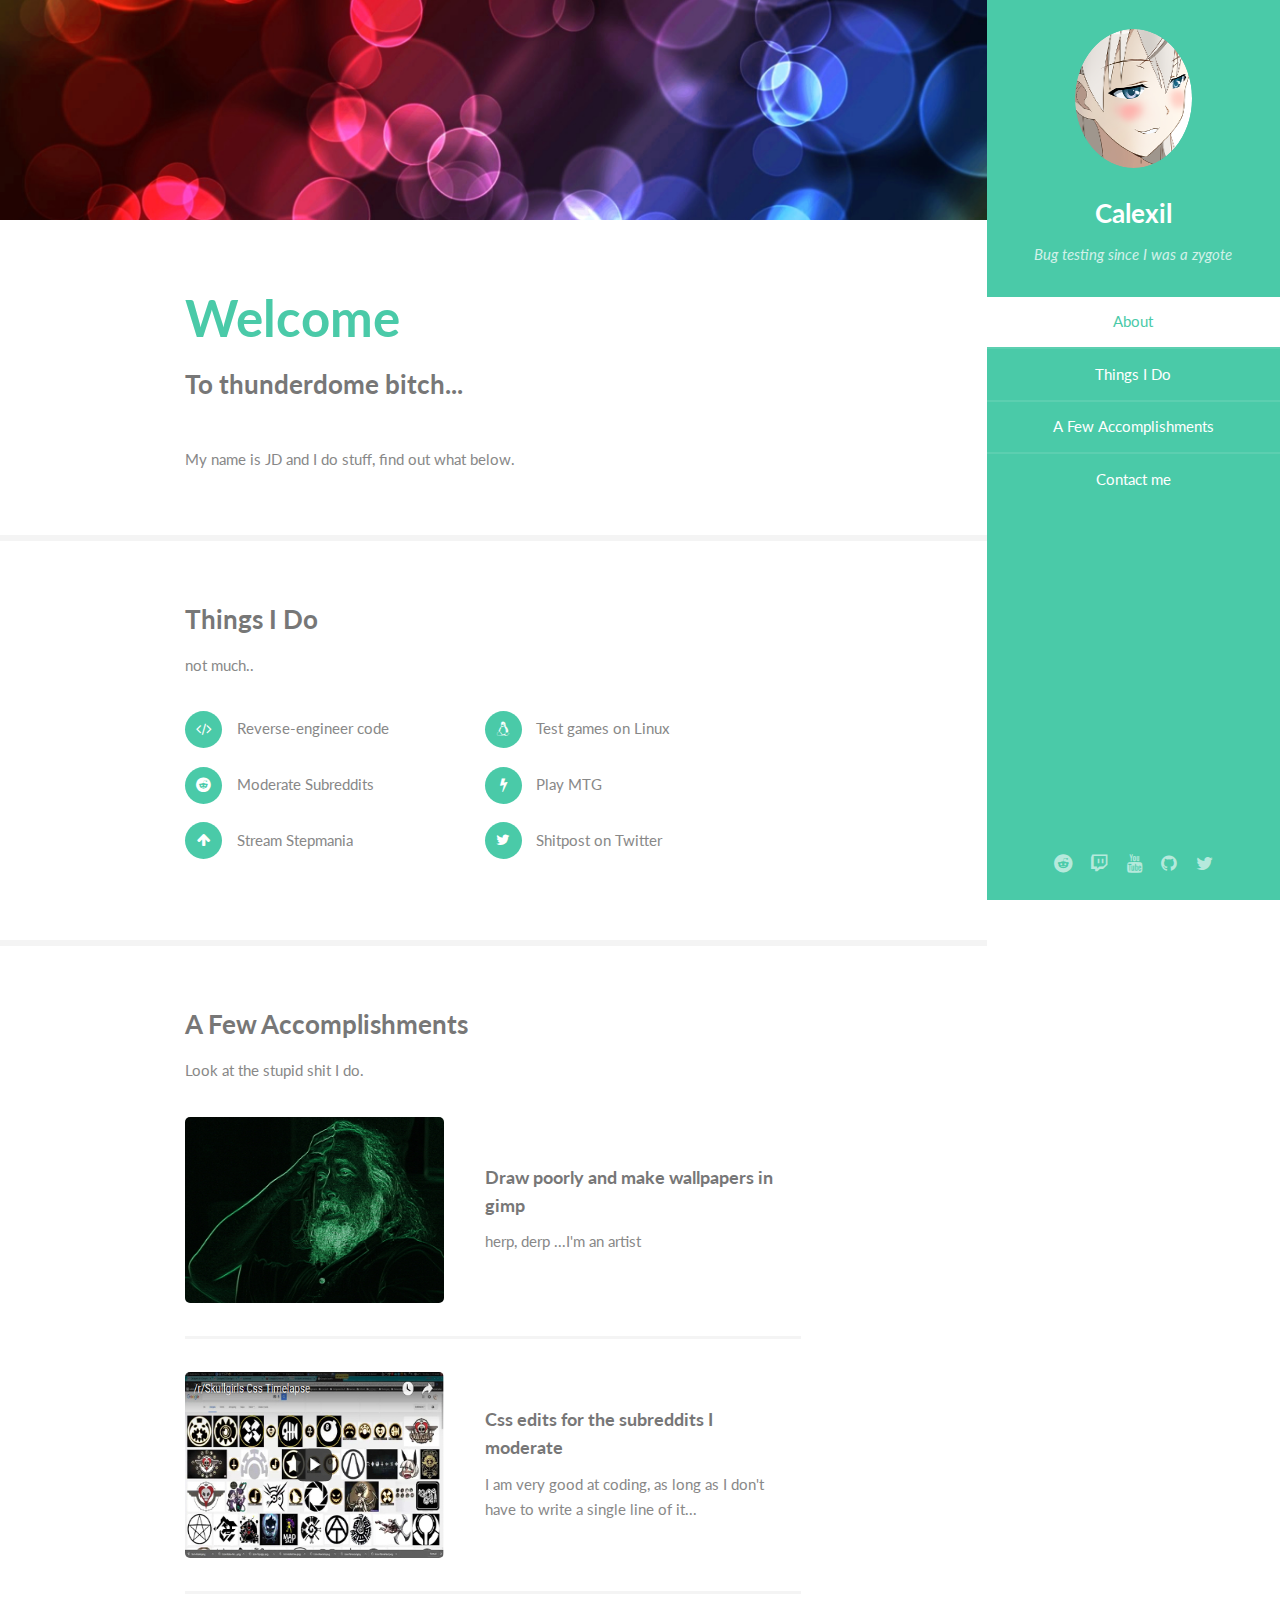
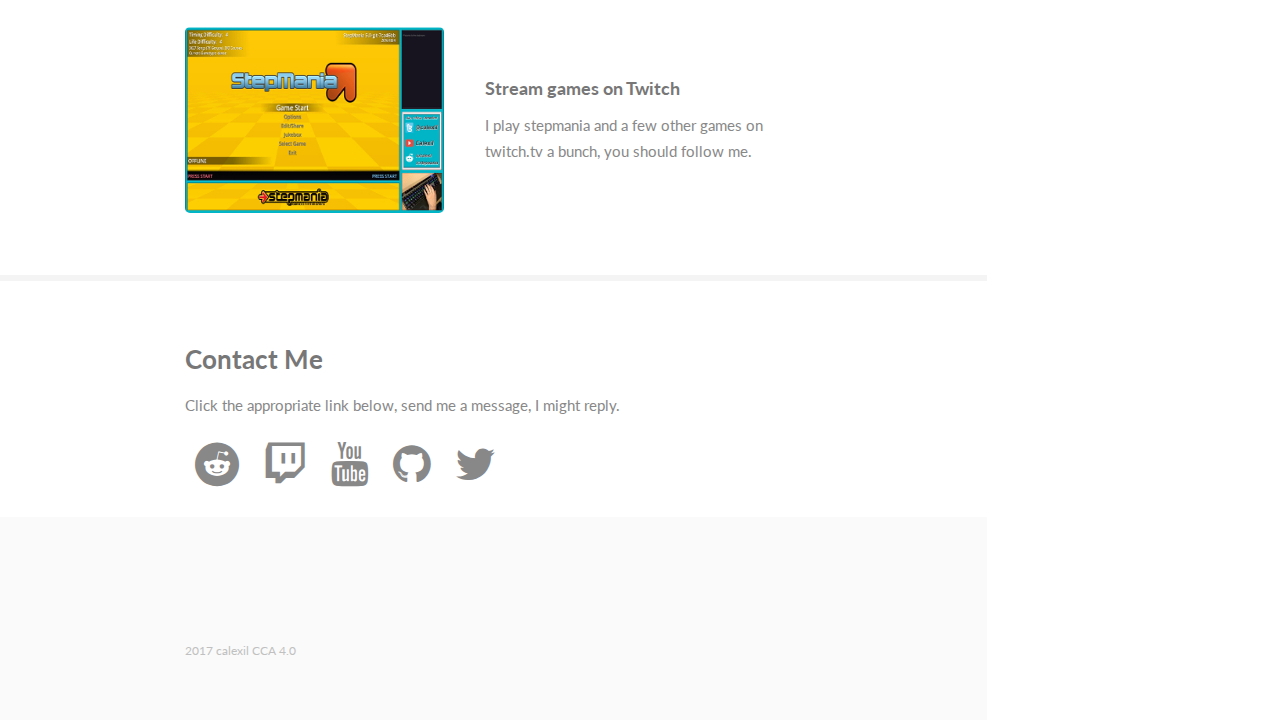
<file: index.html>
<!DOCTYPE HTML>
<html lang=en>
<head>
<title>Homepage for Calexil</title>
<meta charset=utf-8 />
<meta name=description content="Website of the online entity Calexil">
<meta name=keywords content="calexil twitch twitter reddit games stream">
<meta name=viewport content="width=device-width, initial-scale=1"/>
<!--[if lte IE 8]><script src="assets/js/ie/html5shiv.js"></script><![endif]-->
<link rel="shortcut icon" href="images/favicon.ico">
<link rel=apple-touch-icon href="images/apple-touch-icon.png">
<link rel=apple-touch-icon sizes=72x72 href="images/apple-touch-icon-72x72.png">
<link rel=apple-touch-icon sizes=114x114 href="images/apple-touch-icon-114x114.png">
<link rel=stylesheet href="assets/css/main.css"/>
<!--[if lte IE 8]><link rel="stylesheet" href="assets/css/ie8.css" /><![endif]-->
</head>
<body>
<section id=header>
<header>
<span class="image avatar"><img src="images/avatar.png" width=139 height=139 alt=avatar/></span>
<h1 id=logo><a href="#">Calexil</a></h1>
<p>Bug testing since I was a zygote</p>
</header>
<nav id=nav>
<ul>
<li><a href="#one" class=active>About</a></li>
<li><a href="#two">Things I Do</a></li>
<li><a href="#three">A Few Accomplishments</a></li>
<li><a href="#four">Contact me</a></li>
</ul>
</nav>
<footer>
<ul class=icons>
<li><a href="https://reddit.com/user/calexil" class="icon fa-reddit" target=_blank><span class=label>Reddit</span></a></li>
<li><a href="https://twitch.tv/calexil" class="icon fa-twitch" target=_blank><span class=label>Twitch</span></a></li>
<li><a href="https://youtube.com/calexil" class="icon fa-youtube" target=_blank><span class=label>Youtube</span></a></li>
<li><a href="https://github.com/calexil" class="icon fa-github" target=_blank><span class=label>Github</span></a></li>
<li><a href="https://twitter.com/calexil" class="icon fa-twitter" target=_blank><span class=label>Twitter</span></a></li>
</ul>
</footer>
</section>
<div id=wrapper>
<div id=main>
<section id=one>
<div class=container>
<header class=major>
<h2>Welcome</h2>
<p>To thunderdome bitch...</p>
</header>
<a href="#two"><p>My name is JD and I do stuff, find out what below.</p></a>
</div>
</section>
<section id=two>
<div class=container>
<h3>Things I Do</h3>
<p>not much..</p>
<ul class=feature-icons>
<li class=fa-code><a href="https://github.com/calexil" target=_blank>Reverse-engineer code</a></li>
<li class=fa-linux><a href="https://www.youtube.com/watch?v=EY25vAZsWS0&list=PL9-upyzHjmdjsNkW1sLpfp6H_JXixmagt" target=_blank>Test games on Linux</a></li>
<li class=fa-reddit><a href="https://reddit.com/user/calexil" target=_blank>Moderate Subreddits</a></li>
<li class=fa-bolt><a href="https://tappedout.net/users/calexil" target=_blank>Play MTG</a></li>
<li class=fa-arrow-up><a href="https://twitch.tv/calexil">Stream Stepmania</a></li>
<li class=fa-twitter><a href="https://twitter.com/calexil" target=_blank>Shitpost on Twitter</a></li>
</ul>
</div>
</section>
<section id=three>
<div class=container>
<h3>A Few Accomplishments</h3>
<p>Look at the stupid shit I do.</p>
<div class=features>
<article>
<a href="https://calexil.deviantart.com/gallery" class=image target=_blank><img src="images/rms.jpg" width=331 height=186 alt=rms/></a>
<div class=inner>
<h4>Draw poorly and make wallpapers in gimp</h4>
<p>herp, derp ...I'm an artist</p>
</div>
</article>
<article>
<a href="https://www.youtube.com/watch?v=_51sdxaKcHk" class=image target=_blank><img src="images/skullgirls.jpg" width=331 height=186 alt=skullgirls/></a>
<div class=inner>
<h4>Css edits for the subreddits I moderate</h4>
<p>I am very good at coding, as long as I don't have to write a single line of it...</p>
</div>
</article>
<article>
<a href="#" class=image target=_blank><img src="images/twitch.jpg" width=331 height=186 alt=twitch/></a>
<div class=inner>
<h4>Stream games on Twitch</h4>
<p><a href="https://twitch.tv/calexil" title="click me foo"> I play stepmania and a few other games on twitch.tv a bunch, you should follow me.</a></p>
</div>
</article>
</div>
</div>
</section>
<section id=four>
<div class=container>
<h3>Contact Me </h3>
<p>Click the appropriate link below, send me a message, I might reply.</p>
<a href="https://reddit.com/user/calexil" class="icon contact fa-reddit" target=_blank><span class=label>Reddit</span></a>
<a href="https://twitch.tv/calexil" class="icon contact fa-twitch" target=_blank><span class=label>Twitch</span></a>
<a href="https://youtube.com/calexil" class="icon contact fa-youtube" target=_blank><span class=label>Youtube</span></a>
<a href="https://github.com/calexil" class="icon contact fa-github" target=_blank><span class=label>Github</span></a>
<a href="https://twitter.com/calexil" class="icon contact fa-twitter" target=_blank><span class=label>Twitter</span></a>
</div>
</section>
</div>
<section id=footer>
<div class=container>
<h3> </h3>
<ul class=copyright>
<li><br><a href="https://creativecommons.org/licenses/by/4.0/" target=_blank>2017 calexil CCA 4.0</a></li>
</ul>
</div>
</section>
</div>
<script async src="assets/js/jquery.min.js"></script>
<script async src="assets/js/jquery.scrollzer.min.js"></script>
<script async src="assets/js/jquery.scrolly.min.js"></script>
<script async src="assets/js/skel.min.js"></script>
<script async src="assets/js/util.js"></script>
<script>(function(i,s,o,g,r,a,m){i['GoogleAnalyticsObject']=r;i[r]=i[r]||function(){(i[r].q=i[r].q||[]).push(arguments)},i[r].l=1*new Date();a=s.createElement(o),m=s.getElementsByTagName(o)[0];a.async=1;a.src=g;m.parentNode.insertBefore(a,m)})(window,document,'script','https://www.google-analytics.com/analytics.js','ga');ga('create','UA-87685104-1','auto');ga('send','pageview');</script>
<!--[if lte IE 8]><script src="assets/js/ie/respond.min.js"></script><![endif]-->
<script async src="assets/js/main.js"></script>
<a href="https://plus.google.com/109639049860921181741?rel=publisher"></a>
</body>
</html>
</file>
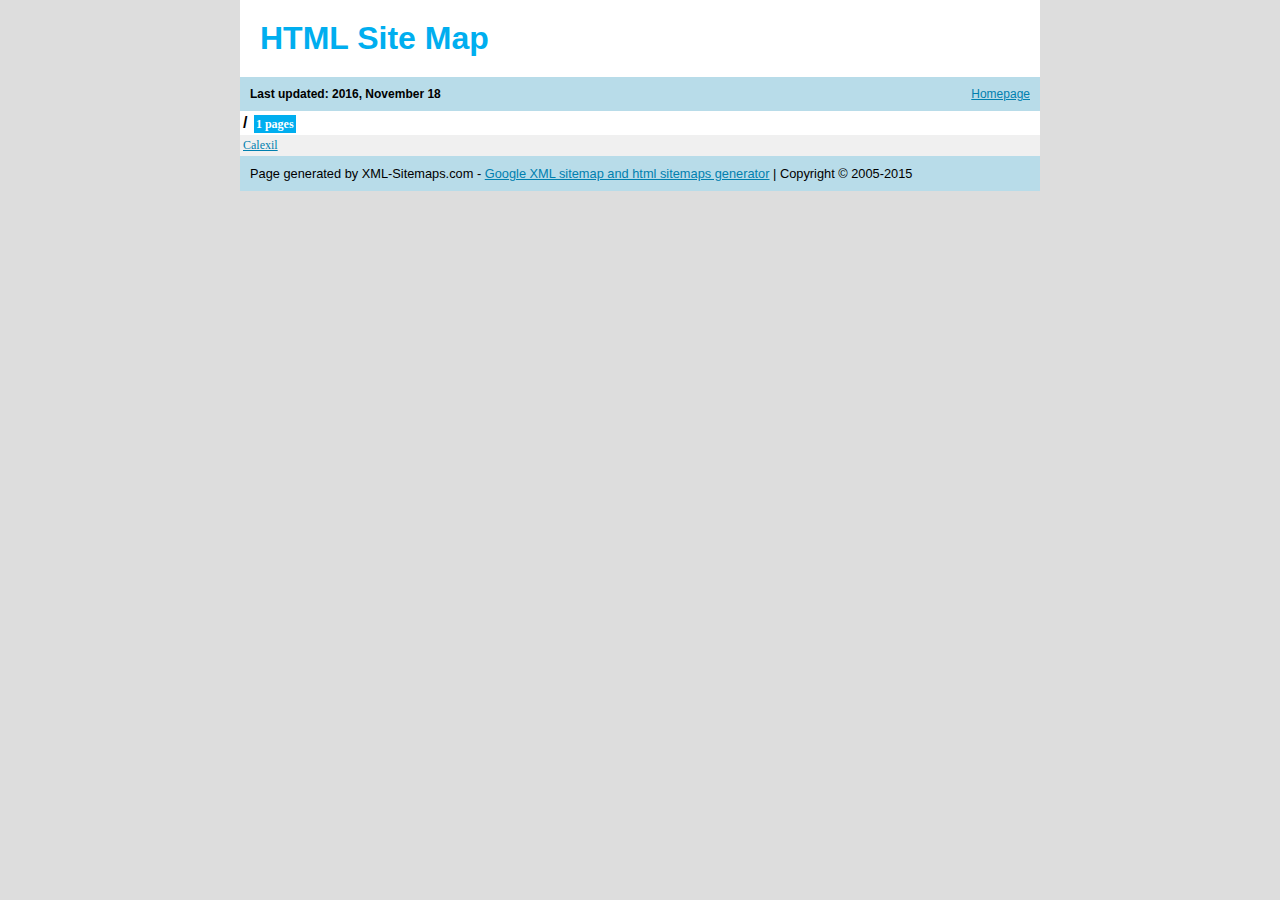
<file: sitemap.html>
<!DOCTYPE html PUBLIC "-//W3C//DTD XHTML 1.0 Transitional//EN" "http://www.w3.org/TR/xhtml1/DTD/xhtml1-transitional.dtd">
<html>
<head>
<title>Site Map  Page 1 - Generated by www.xml-sitemaps.com</title>
<meta http-equiv="Content-type" content="text/html; charset=utf-8" />
<style type="text/css">
body {
background-color: #DDD;
font: normal 80%  "Trebuchet MS", "Helvetica", sans-serif;
margin:0;
text-align:center;
}
#cont{
margin:auto;
width:800px;
text-align:left;
}
a:link,a:visited {
color: #0180AF;
text-decoration: underline;
}
a:hover {
color: #666;
}
h1 {
background-color:#fff;
padding:20px;
color:#00AEEF;
text-align:left;
font-size:32px;
margin:0px;
}
h3 {
font-size:12px;
background-color:#B8DCE9;
margin:0px;
padding:10px;
}
h3 a {
float:right;
font-weight:normal;
display:block;
}
th {
text-align:center;
background-color:#00AEEF;
color:#fff;
padding:4px;
font-weight:normal;
font-size:12px;
}
td {
font-size:12px;
padding:3px;
text-align:left;
}
tr {background: #fff}
tr:nth-child(odd) {background: #f0f0f0}
#footer {
background-color:#B8DCE9;
padding:10px;
}
.pager,.pager a {
background-color:#00AEEF;
color:#fff;
padding:3px;
}
.lhead {
background-color:#fff;
padding:3px;
font-weight:bold;
font-size:16px;
}
.lpart {
background-color:#f0f0f0;
padding:0px;
}
.lpage {
font:normal 12px verdana;
}
.lcount {
background-color:#00AEEF;
color:#fff;
padding:2px;
margin:2px;
font:bold 12px verdana;
}
a.aemphasis {
color:#009;
font-weight:bold;
}
</style>

</head>
<body>
<div id="cont">
<h1>HTML Site Map</h1>
<h3><a href="https://calexil.github.io">Homepage</a>
Last updated: 2016, November 18
</h3>


<table cellpadding="0" cellspacing="0" border="0" width="100%">

<tr valign="top">
<td class="lpart" colspan="100"><div class="lhead">/
<span class="lcount">1 pages</span></div>

<table cellpadding="0" cellspacing="0" border="0" width="100%">

<tr><td class="lpage"><a href="https://calexil.github.io/" title="Calexil">Calexil</a></td></tr>
</table>
</td>
</tr>

</table>


<!--
Please note:
You are not allowed to remove the copyright notice below.
Thank you!
www.xml-sitemaps.com
-->
<div id="footer">
Page generated by XML-Sitemaps.com - <a target="_blank" href="https://www.xml-sitemaps.com">Google XML sitemap and html sitemaps generator</a>
|
Copyright &copy; 2005-2015

</div>
</div>
</body>
</html>
</file>
<file: assets/css/ie8.css>
/*
	Read Only by HTML5 UP
	html5up.net | @ajlkn
	Free for personal and commercial use under the CCA 3.0 license (html5up.net/license)
*/

/* Basic */

	code,
	input[type="text"],
	input[type="password"],
	input[type="email"],
	select,
	textarea,
	.box,
	.image,
	.image img,
	input[type="submit"],
	input[type="reset"],
	input[type="button"],
	.button {
		position: relative;
		-ms-behavior: url("assets/js/ie/PIE.htc");
	}

/* Form */

	input[type="text"],
	input[type="password"],
	input[type="email"],
	select {
		line-height: 2.75em;
	}

	input[type="checkbox"],
	input[type="radio"] {
		-moz-appearance: normal;
		-webkit-appearance: normal;
		-ms-appearance: normal;
		appearance: normal;
	}

		input[type="checkbox"] + label,
		input[type="radio"] + label {
			padding: 0 0 0 1.5em;
		}

			input[type="checkbox"] + label:before,
			input[type="radio"] + label:before {
				display: none;
			}

/* Button */

	input[type="submit"].alt,
	input[type="reset"].alt,
	input[type="button"].alt,
	.button.alt {
		border: solid 2px #e4e4e4;
	}
</file>
<file: assets/css/main.css>
@import url("font-awesome.min.css");@import url("https://fonts.googleapis.com/css?family=Lato:400,400italic,700,700italic|Source+Code+Pro:400");html, body, div, span, applet, object, iframe, h1, h2, h3, h4, h5, h6, p, blockquote, pre, a, abbr, acronym, address, big, cite, code, del, dfn, em, img, ins, kbd, q, s, samp, small, strike, strong, sub, sup, tt, var, b, u, i, center, dl, dt, dd, ol, ul, li, fieldset, form, label, legend, table, caption, tbody, tfoot, thead, tr, th, td, article, aside, canvas, details, embed, figure, figcaption, footer, header, hgroup, menu, nav, output, ruby, section, summary, time, mark, audio, video{margin:0;padding:0;border:0;font-size:100%;font:inherit;vertical-align:baseline;}
article, aside, details, figcaption, figure, footer, header, hgroup, menu, nav, section{display:block;}
body{line-height:1;}
ol, ul{list-style:none;}
blockquote, q{quotes:none;}
blockquote:before, blockquote:after, q:before, q:after{content:'';content:none;}
table{border-collapse:collapse;border-spacing:0;}
body{-webkit-text-size-adjust:none;}
*, *:before, *:after{-moz-box-sizing:border-box;-webkit-box-sizing:border-box;box-sizing:border-box;}
.container{margin-left:auto;margin-right:auto;}
.container.\31 25\25{width:100%;max-width:56.25em;min-width:45em;}
.container.\37 5\25{width:33.75em;}
.container.\35 0\25{width:22.5em;}
.container.\32 5\25{width:11.25em;}
.container{width:45em;}
@media screen and (max-width:1680px){.container.\31 25\25{width:100%;max-width:56.25em;min-width:45em;}
.container.\37 5\25{width:33.75em;}
.container.\35 0\25{width:22.5em;}
.container.\32 5\25{width:11.25em;}
.container{width:45em;}
}
@media screen and (max-width:1280px){.container.\31 25\25{width:100%;max-width:52.5em;min-width:42em;}
.container.\37 5\25{width:31.5em;}
.container.\35 0\25{width:21em;}
.container.\32 5\25{width:10.5em;}
.container{width:42em;}
}
@media screen and (max-width:1024px){.container.\31 25\25{width:100%;max-width:106.25%;min-width:85%;}
.container.\37 5\25{width:63.75%;}
.container.\35 0\25{width:42.5%;}
.container.\32 5\25{width:21.25%;}
.container{width:85% !important;}
}
@media screen and (max-width:736px){.container.\31 25\25{width:100%;max-width:112.5%;min-width:90%;}
.container.\37 5\25{width:67.5%;}
.container.\35 0\25{width:45%;}
.container.\32 5\25{width:22.5%;}
.container{width:90% !important;}
}
@media screen and (max-width:480px){.container.\31 25\25{width:100%;max-width:112.5%;min-width:90%;}
.container.\37 5\25{width:67.5%;}
.container.\35 0\25{width:45%;}
.container.\32 5\25{width:22.5%;}
.container{width:90% !important;}
}
.row{border-bottom:solid 1px transparent;-moz-box-sizing:border-box;-webkit-box-sizing:border-box;box-sizing:border-box;}
.row > *{float:left;-moz-box-sizing:border-box;-webkit-box-sizing:border-box;box-sizing:border-box;}
.row:after, .row:before{content:'';display:block;clear:both;height:0;}
.row.uniform > * >:first-child{margin-top:0;}
.row.uniform > * >:last-child{margin-bottom:0;}
.row.\30 \25 > *{padding:0 0 0 0em;}
.row.\30 \25{margin:0 0 -1px 0em;}
.row.uniform.\30 \25 > *{padding:0em 0 0 0em;}
.row.uniform.\30 \25{margin:0em 0 -1px 0em;}
.row > *{padding:0 0 0 2em;}
.row{margin:0 0 -1px -2em;}
.row.uniform > *{padding:2em 0 0 2em;}
.row.uniform{margin:-2em 0 -1px -2em;}
.row.\32 00\25 > *{padding:0 0 0 4em;}
.row.\32 00\25{margin:0 0 -1px -4em;}
.row.uniform.\32 00\25 > *{padding:4em 0 0 4em;}
.row.uniform.\32 00\25{margin:-4em 0 -1px -4em;}
.row.\31 50\25 > *{padding:0 0 0 3em;}
.row.\31 50\25{margin:0 0 -1px -3em;}
.row.uniform.\31 50\25 > *{padding:3em 0 0 3em;}
.row.uniform.\31 50\25{margin:-3em 0 -1px -3em;}
.row.\35 0\25 > *{padding:0 0 0 1em;}
.row.\35 0\25{margin:0 0 -1px -1em;}
.row.uniform.\35 0\25 > *{padding:1em 0 0 1em;}
.row.uniform.\35 0\25{margin:-1em 0 -1px -1em;}
.row.\32 5\25 > *{padding:0 0 0 0.5em;}
.row.\32 5\25{margin:0 0 -1px -0.5em;}
.row.uniform.\32 5\25 > *{padding:0.5em 0 0 0.5em;}
.row.uniform.\32 5\25{margin:-0.5em 0 -1px -0.5em;}
.\31 2u, .\31 2u\24{width:100%;clear:none;margin-left:0;}
.\31 1u, .\31 1u\24{width:91.6666666667%;clear:none;margin-left:0;}
.\31 0u, .\31 0u\24{width:83.3333333333%;clear:none;margin-left:0;}
.\39 u, .\39 u\24{width:75%;clear:none;margin-left:0;}
.\38 u, .\38 u\24{width:66.6666666667%;clear:none;margin-left:0;}
.\37 u, .\37 u\24{width:58.3333333333%;clear:none;margin-left:0;}
.\36 u, .\36 u\24{width:50%;clear:none;margin-left:0;}
.\35 u, .\35 u\24{width:41.6666666667%;clear:none;margin-left:0;}
.\34 u, .\34 u\24{width:33.3333333333%;clear:none;margin-left:0;}
.\33 u, .\33 u\24{width:25%;clear:none;margin-left:0;}
.\32 u, .\32 u\24{width:16.6666666667%;clear:none;margin-left:0;}
.\31 u, .\31 u\24{width:8.3333333333%;clear:none;margin-left:0;}
.\31 2u\24 + *,
.\31 1u\24 + *,
.\31 0u\24 + *,
.\39 u\24 + *,
.\38 u\24 + *,
.\37 u\24 + *,
.\36 u\24 + *,
.\35 u\24 + *,
.\34 u\24 + *,
.\33 u\24 + *,
.\32 u\24 + *,
.\31 u\24 + *{clear:left;}
.\-11u{margin-left:91.66667%;}
.\-10u{margin-left:83.33333%;}
.\-9u{margin-left:75%;}
.\-8u{margin-left:66.66667%;}
.\-7u{margin-left:58.33333%;}
.\-6u{margin-left:50%;}
.\-5u{margin-left:41.66667%;}
.\-4u{margin-left:33.33333%;}
.\-3u{margin-left:25%;}
.\-2u{margin-left:16.66667%;}
.\-1u{margin-left:8.33333%;}
@media screen and (max-width:1680px){.row > *{padding:0 0 0 2em;}
.row{margin:0 0 -1px -2em;}
.row.uniform > *{padding:2em 0 0 2em;}
.row.uniform{margin:-2em 0 -1px -2em;}
.row.\32 00\25 > *{padding:0 0 0 4em;}
.row.\32 00\25{margin:0 0 -1px -4em;}
.row.uniform.\32 00\25 > *{padding:4em 0 0 4em;}
.row.uniform.\32 00\25{margin:-4em 0 -1px -4em;}
.row.\31 50\25 > *{padding:0 0 0 3em;}
.row.\31 50\25{margin:0 0 -1px -3em;}
.row.uniform.\31 50\25 > *{padding:3em 0 0 3em;}
.row.uniform.\31 50\25{margin:-3em 0 -1px -3em;}
.row.\35 0\25 > *{padding:0 0 0 1em;}
.row.\35 0\25{margin:0 0 -1px -1em;}
.row.uniform.\35 0\25 > *{padding:1em 0 0 1em;}
.row.uniform.\35 0\25{margin:-1em 0 -1px -1em;}
.row.\32 5\25 > *{padding:0 0 0 0.5em;}
.row.\32 5\25{margin:0 0 -1px -0.5em;}
.row.uniform.\32 5\25 > *{padding:0.5em 0 0 0.5em;}
.row.uniform.\32 5\25{margin:-0.5em 0 -1px -0.5em;}
.\31 2u\28xlarge\29, .\31 2u\24\28xlarge\29{width:100%;clear:none;margin-left:0;}
.\31 1u\28xlarge\29, .\31 1u\24\28xlarge\29{width:91.6666666667%;clear:none;margin-left:0;}
.\31 0u\28xlarge\29, .\31 0u\24\28xlarge\29{width:83.3333333333%;clear:none;margin-left:0;}
.\39 u\28xlarge\29, .\39 u\24\28xlarge\29{width:75%;clear:none;margin-left:0;}
.\38 u\28xlarge\29, .\38 u\24\28xlarge\29{width:66.6666666667%;clear:none;margin-left:0;}
.\37 u\28xlarge\29, .\37 u\24\28xlarge\29{width:58.3333333333%;clear:none;margin-left:0;}
.\36 u\28xlarge\29, .\36 u\24\28xlarge\29{width:50%;clear:none;margin-left:0;}
.\35 u\28xlarge\29, .\35 u\24\28xlarge\29{width:41.6666666667%;clear:none;margin-left:0;}
.\34 u\28xlarge\29, .\34 u\24\28xlarge\29{width:33.3333333333%;clear:none;margin-left:0;}
.\33 u\28xlarge\29, .\33 u\24\28xlarge\29{width:25%;clear:none;margin-left:0;}
.\32 u\28xlarge\29, .\32 u\24\28xlarge\29{width:16.6666666667%;clear:none;margin-left:0;}
.\31 u\28xlarge\29, .\31 u\24\28xlarge\29{width:8.3333333333%;clear:none;margin-left:0;}
.\31 2u\24\28xlarge\29 + *,
.\31 1u\24\28xlarge\29 + *,
.\31 0u\24\28xlarge\29 + *,
.\39 u\24\28xlarge\29 + *,
.\38 u\24\28xlarge\29 + *,
.\37 u\24\28xlarge\29 + *,
.\36 u\24\28xlarge\29 + *,
.\35 u\24\28xlarge\29 + *,
.\34 u\24\28xlarge\29 + *,
.\33 u\24\28xlarge\29 + *,
.\32 u\24\28xlarge\29 + *,
.\31 u\24\28xlarge\29 + *{clear:left;}
.\-11u\28xlarge\29{margin-left:91.66667%;}
.\-10u\28xlarge\29{margin-left:83.33333%;}
.\-9u\28xlarge\29{margin-left:75%;}
.\-8u\28xlarge\29{margin-left:66.66667%;}
.\-7u\28xlarge\29{margin-left:58.33333%;}
.\-6u\28xlarge\29{margin-left:50%;}
.\-5u\28xlarge\29{margin-left:41.66667%;}
.\-4u\28xlarge\29{margin-left:33.33333%;}
.\-3u\28xlarge\29{margin-left:25%;}
.\-2u\28xlarge\29{margin-left:16.66667%;}
.\-1u\28xlarge\29{margin-left:8.33333%;}
}
@media screen and (max-width:1280px){.row > *{padding:0 0 0 1.5em;}
.row{margin:0 0 -1px -1.5em;}
.row.uniform > *{padding:1.5em 0 0 1.5em;}
.row.uniform{margin:-1.5em 0 -1px -1.5em;}
.row.\32 00\25 > *{padding:0 0 0 3em;}
.row.\32 00\25{margin:0 0 -1px -3em;}
.row.uniform.\32 00\25 > *{padding:3em 0 0 3em;}
.row.uniform.\32 00\25{margin:-3em 0 -1px -3em;}
.row.\31 50\25 > *{padding:0 0 0 2.25em;}
.row.\31 50\25{margin:0 0 -1px -2.25em;}
.row.uniform.\31 50\25 > *{padding:2.25em 0 0 2.25em;}
.row.uniform.\31 50\25{margin:-2.25em 0 -1px -2.25em;}
.row.\35 0\25 > *{padding:0 0 0 0.75em;}
.row.\35 0\25{margin:0 0 -1px -0.75em;}
.row.uniform.\35 0\25 > *{padding:0.75em 0 0 0.75em;}
.row.uniform.\35 0\25{margin:-0.75em 0 -1px -0.75em;}
.row.\32 5\25 > *{padding:0 0 0 0.375em;}
.row.\32 5\25{margin:0 0 -1px -0.375em;}
.row.uniform.\32 5\25 > *{padding:0.375em 0 0 0.375em;}
.row.uniform.\32 5\25{margin:-0.375em 0 -1px -0.375em;}
.\31 2u\28large\29, .\31 2u\24\28large\29{width:100%;clear:none;margin-left:0;}
.\31 1u\28large\29, .\31 1u\24\28large\29{width:91.6666666667%;clear:none;margin-left:0;}
.\31 0u\28large\29, .\31 0u\24\28large\29{width:83.3333333333%;clear:none;margin-left:0;}
.\39 u\28large\29, .\39 u\24\28large\29{width:75%;clear:none;margin-left:0;}
.\38 u\28large\29, .\38 u\24\28large\29{width:66.6666666667%;clear:none;margin-left:0;}
.\37 u\28large\29, .\37 u\24\28large\29{width:58.3333333333%;clear:none;margin-left:0;}
.\36 u\28large\29, .\36 u\24\28large\29{width:50%;clear:none;margin-left:0;}
.\35 u\28large\29, .\35 u\24\28large\29{width:41.6666666667%;clear:none;margin-left:0;}
.\34 u\28large\29, .\34 u\24\28large\29{width:33.3333333333%;clear:none;margin-left:0;}
.\33 u\28large\29, .\33 u\24\28large\29{width:25%;clear:none;margin-left:0;}
.\32 u\28large\29, .\32 u\24\28large\29{width:16.6666666667%;clear:none;margin-left:0;}
.\31 u\28large\29, .\31 u\24\28large\29{width:8.3333333333%;clear:none;margin-left:0;}
.\31 2u\24\28large\29 + *,
.\31 1u\24\28large\29 + *,
.\31 0u\24\28large\29 + *,
.\39 u\24\28large\29 + *,
.\38 u\24\28large\29 + *,
.\37 u\24\28large\29 + *,
.\36 u\24\28large\29 + *,
.\35 u\24\28large\29 + *,
.\34 u\24\28large\29 + *,
.\33 u\24\28large\29 + *,
.\32 u\24\28large\29 + *,
.\31 u\24\28large\29 + *{clear:left;}
.\-11u\28large\29{margin-left:91.66667%;}
.\-10u\28large\29{margin-left:83.33333%;}
.\-9u\28large\29{margin-left:75%;}
.\-8u\28large\29{margin-left:66.66667%;}
.\-7u\28large\29{margin-left:58.33333%;}
.\-6u\28large\29{margin-left:50%;}
.\-5u\28large\29{margin-left:41.66667%;}
.\-4u\28large\29{margin-left:33.33333%;}
.\-3u\28large\29{margin-left:25%;}
.\-2u\28large\29{margin-left:16.66667%;}
.\-1u\28large\29{margin-left:8.33333%;}
}
@media screen and (max-width:1024px){.row > *{padding:0 0 0 1.5em;}
.row{margin:0 0 -1px -1.5em;}
.row.uniform > *{padding:1.5em 0 0 1.5em;}
.row.uniform{margin:-1.5em 0 -1px -1.5em;}
.row.\32 00\25 > *{padding:0 0 0 3em;}
.row.\32 00\25{margin:0 0 -1px -3em;}
.row.uniform.\32 00\25 > *{padding:3em 0 0 3em;}
.row.uniform.\32 00\25{margin:-3em 0 -1px -3em;}
.row.\31 50\25 > *{padding:0 0 0 2.25em;}
.row.\31 50\25{margin:0 0 -1px -2.25em;}
.row.uniform.\31 50\25 > *{padding:2.25em 0 0 2.25em;}
.row.uniform.\31 50\25{margin:-2.25em 0 -1px -2.25em;}
.row.\35 0\25 > *{padding:0 0 0 0.75em;}
.row.\35 0\25{margin:0 0 -1px -0.75em;}
.row.uniform.\35 0\25 > *{padding:0.75em 0 0 0.75em;}
.row.uniform.\35 0\25{margin:-0.75em 0 -1px -0.75em;}
.row.\32 5\25 > *{padding:0 0 0 0.375em;}
.row.\32 5\25{margin:0 0 -1px -0.375em;}
.row.uniform.\32 5\25 > *{padding:0.375em 0 0 0.375em;}
.row.uniform.\32 5\25{margin:-0.375em 0 -1px -0.375em;}
.\31 2u\28medium\29, .\31 2u\24\28medium\29{width:100%;clear:none;margin-left:0;}
.\31 1u\28medium\29, .\31 1u\24\28medium\29{width:91.6666666667%;clear:none;margin-left:0;}
.\31 0u\28medium\29, .\31 0u\24\28medium\29{width:83.3333333333%;clear:none;margin-left:0;}
.\39 u\28medium\29, .\39 u\24\28medium\29{width:75%;clear:none;margin-left:0;}
.\38 u\28medium\29, .\38 u\24\28medium\29{width:66.6666666667%;clear:none;margin-left:0;}
.\37 u\28medium\29, .\37 u\24\28medium\29{width:58.3333333333%;clear:none;margin-left:0;}
.\36 u\28medium\29, .\36 u\24\28medium\29{width:50%;clear:none;margin-left:0;}
.\35 u\28medium\29, .\35 u\24\28medium\29{width:41.6666666667%;clear:none;margin-left:0;}
.\34 u\28medium\29, .\34 u\24\28medium\29{width:33.3333333333%;clear:none;margin-left:0;}
.\33 u\28medium\29, .\33 u\24\28medium\29{width:25%;clear:none;margin-left:0;}
.\32 u\28medium\29, .\32 u\24\28medium\29{width:16.6666666667%;clear:none;margin-left:0;}
.\31 u\28medium\29, .\31 u\24\28medium\29{width:8.3333333333%;clear:none;margin-left:0;}
.\31 2u\24\28medium\29 + *,
.\31 1u\24\28medium\29 + *,
.\31 0u\24\28medium\29 + *,
.\39 u\24\28medium\29 + *,
.\38 u\24\28medium\29 + *,
.\37 u\24\28medium\29 + *,
.\36 u\24\28medium\29 + *,
.\35 u\24\28medium\29 + *,
.\34 u\24\28medium\29 + *,
.\33 u\24\28medium\29 + *,
.\32 u\24\28medium\29 + *,
.\31 u\24\28medium\29 + *{clear:left;}
.\-11u\28medium\29{margin-left:91.66667%;}
.\-10u\28medium\29{margin-left:83.33333%;}
.\-9u\28medium\29{margin-left:75%;}
.\-8u\28medium\29{margin-left:66.66667%;}
.\-7u\28medium\29{margin-left:58.33333%;}
.\-6u\28medium\29{margin-left:50%;}
.\-5u\28medium\29{margin-left:41.66667%;}
.\-4u\28medium\29{margin-left:33.33333%;}
.\-3u\28medium\29{margin-left:25%;}
.\-2u\28medium\29{margin-left:16.66667%;}
.\-1u\28medium\29{margin-left:8.33333%;}
}
@media screen and (max-width:736px){.row > *{padding:0 0 0 1.25em;}
.row{margin:0 0 -1px -1.25em;}
.row.uniform > *{padding:1.25em 0 0 1.25em;}
.row.uniform{margin:-1.25em 0 -1px -1.25em;}
.row.\32 00\25 > *{padding:0 0 0 2.5em;}
.row.\32 00\25{margin:0 0 -1px -2.5em;}
.row.uniform.\32 00\25 > *{padding:2.5em 0 0 2.5em;}
.row.uniform.\32 00\25{margin:-2.5em 0 -1px -2.5em;}
.row.\31 50\25 > *{padding:0 0 0 1.875em;}
.row.\31 50\25{margin:0 0 -1px -1.875em;}
.row.uniform.\31 50\25 > *{padding:1.875em 0 0 1.875em;}
.row.uniform.\31 50\25{margin:-1.875em 0 -1px -1.875em;}
.row.\35 0\25 > *{padding:0 0 0 0.625em;}
.row.\35 0\25{margin:0 0 -1px -0.625em;}
.row.uniform.\35 0\25 > *{padding:0.625em 0 0 0.625em;}
.row.uniform.\35 0\25{margin:-0.625em 0 -1px -0.625em;}
.row.\32 5\25 > *{padding:0 0 0 0.3125em;}
.row.\32 5\25{margin:0 0 -1px -0.3125em;}
.row.uniform.\32 5\25 > *{padding:0.3125em 0 0 0.3125em;}
.row.uniform.\32 5\25{margin:-0.3125em 0 -1px -0.3125em;}
.\31 2u\28small\29, .\31 2u\24\28small\29{width:100%;clear:none;margin-left:0;}
.\31 1u\28small\29, .\31 1u\24\28small\29{width:91.6666666667%;clear:none;margin-left:0;}
.\31 0u\28small\29, .\31 0u\24\28small\29{width:83.3333333333%;clear:none;margin-left:0;}
.\39 u\28small\29, .\39 u\24\28small\29{width:75%;clear:none;margin-left:0;}
.\38 u\28small\29, .\38 u\24\28small\29{width:66.6666666667%;clear:none;margin-left:0;}
.\37 u\28small\29, .\37 u\24\28small\29{width:58.3333333333%;clear:none;margin-left:0;}
.\36 u\28small\29, .\36 u\24\28small\29{width:50%;clear:none;margin-left:0;}
.\35 u\28small\29, .\35 u\24\28small\29{width:41.6666666667%;clear:none;margin-left:0;}
.\34 u\28small\29, .\34 u\24\28small\29{width:33.3333333333%;clear:none;margin-left:0;}
.\33 u\28small\29, .\33 u\24\28small\29{width:25%;clear:none;margin-left:0;}
.\32 u\28small\29, .\32 u\24\28small\29{width:16.6666666667%;clear:none;margin-left:0;}
.\31 u\28small\29, .\31 u\24\28small\29{width:8.3333333333%;clear:none;margin-left:0;}
.\31 2u\24\28small\29 + *,
.\31 1u\24\28small\29 + *,
.\31 0u\24\28small\29 + *,
.\39 u\24\28small\29 + *,
.\38 u\24\28small\29 + *,
.\37 u\24\28small\29 + *,
.\36 u\24\28small\29 + *,
.\35 u\24\28small\29 + *,
.\34 u\24\28small\29 + *,
.\33 u\24\28small\29 + *,
.\32 u\24\28small\29 + *,
.\31 u\24\28small\29 + *{clear:left;}
.\-11u\28small\29{margin-left:91.66667%;}
.\-10u\28small\29{margin-left:83.33333%;}
.\-9u\28small\29{margin-left:75%;}
.\-8u\28small\29{margin-left:66.66667%;}
.\-7u\28small\29{margin-left:58.33333%;}
.\-6u\28small\29{margin-left:50%;}
.\-5u\28small\29{margin-left:41.66667%;}
.\-4u\28small\29{margin-left:33.33333%;}
.\-3u\28small\29{margin-left:25%;}
.\-2u\28small\29{margin-left:16.66667%;}
.\-1u\28small\29{margin-left:8.33333%;}
}
@media screen and (max-width:480px){.row > *{padding:0 0 0 1.25em;}
.row{margin:0 0 -1px -1.25em;}
.row.uniform > *{padding:1.25em 0 0 1.25em;}
.row.uniform{margin:-1.25em 0 -1px -1.25em;}
.row.\32 00\25 > *{padding:0 0 0 2.5em;}
.row.\32 00\25{margin:0 0 -1px -2.5em;}
.row.uniform.\32 00\25 > *{padding:2.5em 0 0 2.5em;}
.row.uniform.\32 00\25{margin:-2.5em 0 -1px -2.5em;}
.row.\31 50\25 > *{padding:0 0 0 1.875em;}
.row.\31 50\25{margin:0 0 -1px -1.875em;}
.row.uniform.\31 50\25 > *{padding:1.875em 0 0 1.875em;}
.row.uniform.\31 50\25{margin:-1.875em 0 -1px -1.875em;}
.row.\35 0\25 > *{padding:0 0 0 0.625em;}
.row.\35 0\25{margin:0 0 -1px -0.625em;}
.row.uniform.\35 0\25 > *{padding:0.625em 0 0 0.625em;}
.row.uniform.\35 0\25{margin:-0.625em 0 -1px -0.625em;}
.row.\32 5\25 > *{padding:0 0 0 0.3125em;}
.row.\32 5\25{margin:0 0 -1px -0.3125em;}
.row.uniform.\32 5\25 > *{padding:0.3125em 0 0 0.3125em;}
.row.uniform.\32 5\25{margin:-0.3125em 0 -1px -0.3125em;}
.\31 2u\28xsmall\29, .\31 2u\24\28xsmall\29{width:100%;clear:none;margin-left:0;}
.\31 1u\28xsmall\29, .\31 1u\24\28xsmall\29{width:91.6666666667%;clear:none;margin-left:0;}
.\31 0u\28xsmall\29, .\31 0u\24\28xsmall\29{width:83.3333333333%;clear:none;margin-left:0;}
.\39 u\28xsmall\29, .\39 u\24\28xsmall\29{width:75%;clear:none;margin-left:0;}
.\38 u\28xsmall\29, .\38 u\24\28xsmall\29{width:66.6666666667%;clear:none;margin-left:0;}
.\37 u\28xsmall\29, .\37 u\24\28xsmall\29{width:58.3333333333%;clear:none;margin-left:0;}
.\36 u\28xsmall\29, .\36 u\24\28xsmall\29{width:50%;clear:none;margin-left:0;}
.\35 u\28xsmall\29, .\35 u\24\28xsmall\29{width:41.6666666667%;clear:none;margin-left:0;}
.\34 u\28xsmall\29, .\34 u\24\28xsmall\29{width:33.3333333333%;clear:none;margin-left:0;}
.\33 u\28xsmall\29, .\33 u\24\28xsmall\29{width:25%;clear:none;margin-left:0;}
.\32 u\28xsmall\29, .\32 u\24\28xsmall\29{width:16.6666666667%;clear:none;margin-left:0;}
.\31 u\28xsmall\29, .\31 u\24\28xsmall\29{width:8.3333333333%;clear:none;margin-left:0;}
.\31 2u\24\28xsmall\29 + *,
.\31 1u\24\28xsmall\29 + *,
.\31 0u\24\28xsmall\29 + *,
.\39 u\24\28xsmall\29 + *,
.\38 u\24\28xsmall\29 + *,
.\37 u\24\28xsmall\29 + *,
.\36 u\24\28xsmall\29 + *,
.\35 u\24\28xsmall\29 + *,
.\34 u\24\28xsmall\29 + *,
.\33 u\24\28xsmall\29 + *,
.\32 u\24\28xsmall\29 + *,
.\31 u\24\28xsmall\29 + *{clear:left;}
.\-11u\28xsmall\29{margin-left:91.66667%;}
.\-10u\28xsmall\29{margin-left:83.33333%;}
.\-9u\28xsmall\29{margin-left:75%;}
.\-8u\28xsmall\29{margin-left:66.66667%;}
.\-7u\28xsmall\29{margin-left:58.33333%;}
.\-6u\28xsmall\29{margin-left:50%;}
.\-5u\28xsmall\29{margin-left:41.66667%;}
.\-4u\28xsmall\29{margin-left:33.33333%;}
.\-3u\28xsmall\29{margin-left:25%;}
.\-2u\28xsmall\29{margin-left:16.66667%;}
.\-1u\28xsmall\29{margin-left:8.33333%;}
}
body{background:#fff;}
body, input, select, textarea{color:#888;font-family:"Lato", sans-serif;font-size:16pt;font-weight:400;line-height:1.75em;}
a{-moz-transition:color 0.2s ease-in-out, border-color 0.2s ease-in-out;-webkit-transition:color 0.2s ease-in-out, border-color 0.2s ease-in-out;-ms-transition:color 0.2s ease-in-out, border-color 0.2s ease-in-out;transition:color 0.2s ease-in-out, border-color 0.2s ease-in-out;border-bottom:solid 0px #e4e4e4;color:inherit;text-decoration:none;}
a:hover{border-bottom-color:transparent;color:#4acaa8 !important;}
strong, b{color:#777;font-weight:700;}
em, i{font-style:italic;}
p{margin:0 0 2.25em 0;}
h1, h2, h3, h4, h5, h6{color:#777;font-weight:700;line-height:1em;margin:0 0 0.5625em 0;}
h1 a, h2 a, h3 a, h4 a, h5 a, h6 a{border:0;color:inherit;text-decoration:none;}
h2{font-size:2em;line-height:1.5em;}
h3{font-size:1.75em;line-height:1.5em;}
h4{font-size:1.25em;line-height:1.5em;}
h5{font-size:0.9em;line-height:1.5em;}
h6{font-size:0.7em;line-height:1.5em;}
sub{font-size:0.8em;position:relative;top:0.5em;}
sup{font-size:0.8em;position:relative;top:-0.5em;}
hr{border:0;border-bottom:solid 2px #f4f4f4;margin:2.25em 0;}
hr.major{margin:3.375em 0;}
blockquote{border-left:solid 8px #e4e4e4;font-style:italic;margin:0 0 2.25em 0;padding:0.5em 0 0.5em 2em;}
code{background:#555;border-radius:5px;color:#fff;font-family:"Source Code Pro", monospace;font-size:0.9em;margin:0 0.25em;padding:0.25em 0.65em;}
pre{font-family:"Source Code Pro", monospace;font-size:0.9em;margin:0 0 2.25em 0;}
pre code{-webkit-overflow-scrolling:touch;display:block;line-height:1.5em;overflow-x:auto;padding:1em 1.5em;}
.align-left{text-align:left;}
.align-center{text-align:center;}
.align-right{text-align:right;}
section.special, article.special{text-align:center;}
header p{color:#aaa;position:relative;margin:0 0 1.6875em 0;}
header h2 + p{font-size:1.25em;margin-top:-0.5em;line-height:1.5em;}
header h3 + p{font-size:1.1em;margin-top:-0.35em;line-height:1.5em;}
header h4 + p,
header h5 + p,
header h6 + p{font-size:0.9em;margin-top:-0.25em;line-height:1.5em;}
header.major h2{color:#4acaa8;font-size:3.5em;}
header.major h2 + p{color:#777;font-size:1.75em;font-weight:700;margin-top:-0.75em;}
form{margin:0 0 2.25em 0;}
label{color:#777;display:block;font-size:0.9em;font-weight:700;margin:0 0 1.125em 0;}
input::-moz-focus-inner{border:0;padding:0;}
input[type="text"],
input[type="password"],
input[type="email"],
select,
textarea{-moz-appearance:none;-webkit-appearance:none;-ms-appearance:none;appearance:none;border-radius:5px;border:none;border:solid 2px #e4e4e4;color:inherit;display:block;outline:0;padding:0 1em;text-decoration:none;width:100%;}
input[type="text"]:invalid,
input[type="password"]:invalid,
input[type="email"]:invalid,
select:invalid,
textarea:invalid{box-shadow:none;}
input[type="text"]:focus,
input[type="password"]:focus,
input[type="email"]:focus,
select:focus,
textarea:focus{border-color:#4acaa8;}
.select-wrapper{text-decoration:none;display:block;position:relative;}
.select-wrapper:before{-moz-osx-font-smoothing:grayscale;-webkit-font-smoothing:antialiased;font-family:FontAwesome;font-style:normal;font-weight:normal;text-transform:none !important;}
.select-wrapper:before{color:#e4e4e4;content:'\f078';display:block;height:2.75em;line-height:2.75em;pointer-events:none;position:absolute;right:0;text-align:center;top:0;width:2.75em;}
.select-wrapper select::-ms-expand{display:none;}
input[type="text"],
input[type="password"],
input[type="email"],
select{height:2.75em;}
textarea{padding:0.75em 1em;}
input[type="checkbox"],
input[type="radio"]{-moz-appearance:none;-webkit-appearance:none;-ms-appearance:none;appearance:none;display:block;float:left;margin-right:-2em;opacity:0;width:1em;z-index:-1;}
input[type="checkbox"] + label,
input[type="radio"] + label{text-decoration:none;color:#888;cursor:pointer;display:inline-block;font-size:1em;font-weight:400;padding-left:2.4em;padding-right:0.75em;position:relative;}
input[type="checkbox"] + label:before,
input[type="radio"] + label:before{-moz-osx-font-smoothing:grayscale;-webkit-font-smoothing:antialiased;font-family:FontAwesome;font-style:normal;font-weight:normal;text-transform:none !important;}
input[type="checkbox"] + label:before,
input[type="radio"] + label:before{background:#fafafa;border-radius:5px;border:solid 2px #e4e4e4;content:'';display:inline-block;height:1.65em;left:0;line-height:1.58125em;position:absolute;text-align:center;top:0;width:1.65em;}
input[type="checkbox"]:checked + label:before,
input[type="radio"]:checked + label:before{background:#989898;border-color:#989898;color:#ffffff;content:'\f00c';}
input[type="checkbox"]:focus + label:before,
input[type="radio"]:focus + label:before{border-color:#4acaa8;}
input[type="checkbox"] + label:before{border-radius:5px;}
input[type="radio"] + label:before{border-radius:100%;}
::-webkit-input-placeholder{color:#aaa !important;font-style:italic;opacity:1.0;}
:-moz-placeholder{color:#aaa !important;font-style:italic;opacity:1.0;}
::-moz-placeholder{color:#aaa !important;font-style:italic;opacity:1.0;}
:-ms-input-placeholder{color:#aaa !important;font-style:italic;opacity:1.0;}
.formerize-placeholder{color:#aaa !important;font-style:italic;opacity:1.0;}
.box{border-radius:5px;border:solid 2px #e4e4e4;margin-bottom:2.25em;padding:1.5em;}
.box >:last-child,
.box >:last-child >:last-child,
.box >:last-child >:last-child >:last-child{margin-bottom:0;}
.box.alt{border:0;border-radius:0;padding:0;}
.icon{text-decoration:none;border-bottom:none;position:relative;}
.icon:before{-moz-osx-font-smoothing:grayscale;-webkit-font-smoothing:antialiased;font-family:FontAwesome;font-style:normal;font-weight:normal;text-transform:none !important;}
.icon > .label{display:none;}
.icon.contact{text-decoration:none;border-bottom:none;position:relative;font-size:3.0em;padding:10px;}
.image{border-radius:5px;border:0;display:inline-block;position:relative;}
.image img{border-radius:5px;display:block;}
.image.left{float:left;margin:0 2.5em 2em 0;top:0.25em;}
.image.right{float:right;margin:0 0 2em 2.5em;top:0.25em;}
.image.fit{display:block;margin:0 0 2.25em 0;width:100%;}
.image.fit img{display:block;width:100%;}
.image.avatar{border-radius:100%;overflow:hidden;}
.image.avatar img{border-radius:100%;display:block;width:100%;}
ol{list-style:decimal;margin:0 0 2.25em 0;padding-left:1.25em;}
ol li{padding-left:0.25em;}
ul{list-style:disc;margin:0 0 2.25em 0;padding-left:1em;}
ul li{padding-left:0.5em;}
ul.alt{list-style:none;padding-left:0;}
ul.alt li{border-top:solid 2px #f4f4f4;padding:0.5em 0;}
ul.alt li:first-child{border-top:0;padding-top:0;}
ul.feature-icons{list-style:none;padding-left:0;}
ul.feature-icons li{text-decoration:none;display:inline-block;margin:0 0 1.6875em 0;padding:0.35em 0 0 3.5em;position:relative;vertical-align:top;width:48%;}
ul.feature-icons li:before{-moz-osx-font-smoothing:grayscale;-webkit-font-smoothing:antialiased;font-family:FontAwesome;font-style:normal;font-weight:normal;text-transform:none !important;}
ul.feature-icons li:before{background:#4acaa8;border-radius:100%;color:#ffffff;display:block;height:2.5em;left:0;line-height:2.5em;position:absolute;text-align:center;top:0;width:2.5em;}
ul.icons{cursor:default;list-style:none;padding-left:0;}
ul.icons li{display:inline-block;padding:0 1em 0 0;}
ul.icons li:last-child{padding-right:0 !important;}
ul.icons li .icon:before{font-size:1.25em;}
ul.actions{cursor:default;list-style:none;padding-left:0;}
ul.actions li{display:inline-block;padding:0 1.125em 0 0;vertical-align:middle;}
ul.actions li:last-child{padding-right:0;}
ul.actions.small li{padding:0 0.5625em 0 0;}
ul.actions.vertical li{display:block;padding:1.125em 0 0 0;}
ul.actions.vertical li:first-child{padding-top:0;}
ul.actions.vertical li > *{margin-bottom:0;}
ul.actions.vertical.small li{padding:0.5625em 0 0 0;}
ul.actions.vertical.small li:first-child{padding-top:0;}
ul.actions.fit{display:table;margin-left:-1.125em;padding:0;table-layout:fixed;width:calc(100% + 1.125em);}
ul.actions.fit li{display:table-cell;padding:0 0 0 1.125em;}
ul.actions.fit li > *{margin-bottom:0;}
ul.actions.fit.small{margin-left:-0.5625em;width:calc(100% + 0.5625em);}
ul.actions.fit.small li{padding:0 0 0 0.5625em;}
dl{margin:0 0 2.25em 0;}
.table-wrapper{-webkit-overflow-scrolling:touch;overflow-x:auto;}
table{margin:0 0 2.25em 0;width:100%;}
table tbody tr{border:solid 2px #f4f4f4;border-left:0;border-right:0;}
table tbody tr:nth-child(2n + 1){background-color:#fafafa;}
table td{padding:0.75em 0.75em;}
table th{color:#777;font-size:0.9em;font-weight:700;padding:0 0.75em 0.75em 0.75em;text-align:left;}
table thead{border-bottom:solid 4px #e4e4e4;}
table tfoot{border-top:solid 4px #e4e4e4;}
table.alt{border-collapse:separate;}
table.alt tbody tr td{border:solid 2px #e4e4e4;border-left-width:0;border-top-width:0;}
table.alt tbody tr td:first-child{border-left-width:2px;}
table.alt tbody tr:first-child td{border-top-width:2px;}
table.alt thead{border-bottom:0;}
table.alt tfoot{border-top:0;}
input[type="submit"],
input[type="reset"],
input[type="button"],
.button{-moz-appearance:none;-webkit-appearance:none;-ms-appearance:none;appearance:none;-moz-transition:background-color 0.2s ease-in-out, color 0.2s ease-in-out;-webkit-transition:background-color 0.2s ease-in-out, color 0.2s ease-in-out;-ms-transition:background-color 0.2s ease-in-out, color 0.2s ease-in-out;transition:background-color 0.2s ease-in-out, color 0.2s ease-in-out;background-color:#989898;border-radius:5px;border:0;color:#ffffff !important;cursor:pointer;display:inline-block;font-weight:700;height:2.75em;line-height:2.75em;padding:0 1.5em;text-align:center;text-decoration:none;white-space:nowrap;}
input[type="submit"]:hover,
input[type="reset"]:hover,
input[type="button"]:hover,
.button:hover{background-color:#a5a5a5;color:#ffffff !important;}
input[type="submit"]:active,
input[type="reset"]:active,
input[type="button"]:active,
.button:active{background-color:#8b8b8b;}
input[type="submit"].icon,
input[type="reset"].icon,
input[type="button"].icon,
.button.icon{padding-left:1.35em;}
input[type="submit"].icon:before,
input[type="reset"].icon:before,
input[type="button"].icon:before,
.button.icon:before{margin-right:0.5em;}
input[type="submit"].fit,
input[type="reset"].fit,
input[type="button"].fit,
.button.fit{display:block;margin:0 0 1.125em 0;width:100%;}
input[type="submit"].small,
input[type="reset"].small,
input[type="button"].small,
.button.small{font-size:0.8em;}
input[type="submit"].big,
input[type="reset"].big,
input[type="button"].big,
.button.big{font-size:1.35em;}
input[type="submit"].alt,
input[type="reset"].alt,
input[type="button"].alt,
.button.alt{background-color:transparent;box-shadow:inset 0 0 0 2px #e4e4e4;color:#777 !important;}
input[type="submit"].alt:hover,
input[type="reset"].alt:hover,
input[type="button"].alt:hover,
.button.alt:hover{background-color:#f4f4f4;color:#777 !important;}
input[type="submit"].alt:active,
input[type="reset"].alt:active,
input[type="button"].alt:active,
.button.alt:active{background-color:#eaeaea;}
input[type="submit"].alt.icon:before,
input[type="reset"].alt.icon:before,
input[type="button"].alt.icon:before,
.button.alt.icon:before{color:#aaa;}
input[type="submit"].special,
input[type="reset"].special,
input[type="button"].special,
.button.special{background-color:#4acaa8;color:#ffffff !important;}
input[type="submit"].special:hover,
input[type="reset"].special:hover,
input[type="button"].special:hover,
.button.special:hover{background-color:#5ed0b1;}
input[type="submit"].special:active,
input[type="reset"].special:active,
input[type="button"].special:active,
.button.special:active{background-color:#39c29d;}
input[type="submit"].disabled, input[type="submit"]:disabled,
input[type="reset"].disabled,
input[type="reset"]:disabled,
input[type="button"].disabled,
input[type="button"]:disabled,
.button.disabled,
.button:disabled{background-color:#888 !important;box-shadow:inset 0 -0.15em 0 0 rgba(0, 0, 0, 0.15);color:#fff !important;cursor:default;opacity:0.25;}
.features article{border-top:solid 3px #f4f4f4;margin-bottom:2.25em;padding-top:2.25em;}
.features article:first-child{border-top:0;padding-top:0;}
.features article .image{display:inline-block;padding-right:2.5em;vertical-align:middle;width:48%;}
.features article .image img{display:block;width:100%;}
.features article .inner{display:inline-block;vertical-align:middle;width:50%;}
.features article .inner >:last-child{margin-bottom:0;}
#header{display:-moz-flex;display:-webkit-flex;display:-ms-flex;display:flex;-moz-flex-direction:column;-webkit-flex-direction:column;-ms-flex-direction:column;flex-direction:column;-moz-justify-content:space-between;-webkit-justify-content:space-between;-ms-justify-content:space-between;justify-content:space-between;background:#4acaa8;color:#d1f1e9;height:100%;overflow-y:auto;position:fixed;text-align:center;top:0;width:23em;right:0;}
#header h1, #header h2, #header h3, #header h4, #header h5, #header h6{color:#ffffff;}
#header h1 a, #header h2 a, #header h3 a, #header h4 a, #header h5 a, #header h6 a{color:#ffffff;}
#header header p{color:#b6e9dc;}
#header a{color:#d1f1e9;}
#header a:hover{color:#ffffff !important;}
#header > header{-moz-flex-shrink:0;-webkit-flex-shrink:0;-ms-flex-shrink:0;flex-shrink:0;padding:3em;}
#header > header .avatar{display:block;margin:0 auto 2.25em auto;width:8em;}
#header > header h1{font-size:1.75em;margin:0;}
#header > header p{color:#d1f1e9;font-style:italic;margin:1em 0 0 0;}
#header > footer{-moz-flex-shrink:0;-webkit-flex-shrink:0;-ms-flex-shrink:0;flex-shrink:0;bottom:0;left:0;padding:2em;width:100%;}
#header > footer .icons{margin:0;}
#header > footer .icons li a{color:#b6e9dc;}
#header > nav{-moz-flex-grow:1;-webkit-flex-grow:1;-ms-flex-grow:1;flex-grow:1;}
#header > nav ul{list-style:none;margin:0;padding:0;}
#header > nav ul li{border-top:solid 2px #5ccfb0;display:block;padding:0;}
#header > nav ul li a{-moz-transition:none;-webkit-transition:none;-ms-transition:none;transition:none;border:0;color:#ffffff !important;display:block;padding:0.85em 0;text-decoration:none;}
#header > nav ul li a.active{background:#fff;color:#4acaa8 !important;}
#header > nav ul li:first-child{border-top:0;}
#wrapper{background:#fff;padding-right:23em;}
#main > section{border-top:solid 6px #f4f4f4;}
#main > section > .container{padding:6em 0 4em 0;}
#main > section:first-child{border-top:0;}
#one:before{background-image:url("../../images/banner.jpg");background-position:top right;background-repeat:no-repeat;background-size:cover;content:'';display:block;height:15em;width:100%;}
#footer{background:#fafafa;border-top:0;color:#c0c0c0;overflow:hidden;padding:4em 0 2em 0;}
#footer .copyright{line-height:1em;list-style:none;padding:0;}
#footer .copyright li{border-left:solid 1px #d4d4d4;display:inline-block;font-size:0.8em;margin-left:1em;padding-left:1em;}
#footer .copyright li:first-child{border-left:0;margin-left:0;padding-left:0;}
#footer .copyright li a{color:inherit;}
@media screen and (max-width:1680px){body, input, select, textarea{font-size:13pt;}
#header{width:21em;}
#header > header{padding:2em;}
#header > footer{padding:1.5em;}
#wrapper{padding-right:21em;}
#main > section > .container{padding:4em 0 2em 0;}
}
@media screen and (max-width:1280px){body, input, select, textarea{font-size:11pt;}
#header{width:20em;}
#wrapper{padding-right:20em;}
}
#titleBar{display:none;}
@media screen and (max-width:1024px){html, body{overflow-x:hidden;}
body, input, select, textarea{font-size:12pt;}
.image.left, .image.right{max-width:40%;}
.image.left img, .image.right img{width:100%;}
#header{-moz-backface-visibility:hidden;-webkit-backface-visibility:hidden;-ms-backface-visibility:hidden;backface-visibility:hidden;-moz-transition:-moz-transform 0.5s ease;-webkit-transition:-webkit-transform 0.5s ease;-ms-transition:-ms-transform 0.5s ease;transition:transform 0.5s ease;display:block;height:100%;overflow-y:auto;position:fixed;top:0;width:23em;z-index:10002;-moz-transform:translateX(23em);-webkit-transform:translateX(23em);-ms-transform:translateX(23em);transform:translateX(23em);right:0;}
#header > footer{bottom:auto;left:auto;margin:0.5em 0 0 0;position:relative;right:auto;top:auto;}
#wrapper{-moz-backface-visibility:hidden;-webkit-backface-visibility:hidden;-ms-backface-visibility:hidden;backface-visibility:hidden;-moz-transition:-moz-transform 0.5s ease;-webkit-transition:-webkit-transform 0.5s ease;-ms-transition:-ms-transform 0.5s ease;transition:transform 0.5s ease;padding:44px 0 1px 0;}
#one:before{height:10em;}
#titleBar{-moz-backface-visibility:hidden;-webkit-backface-visibility:hidden;-ms-backface-visibility:hidden;backface-visibility:hidden;-moz-transition:-moz-transform 0.5s ease;-webkit-transition:-webkit-transform 0.5s ease;-ms-transition:-ms-transform 0.5s ease;transition:transform 0.5s ease;display:block;height:44px;left:0;position:fixed;top:0;width:100%;z-index:10001;background:#222;color:#fff;min-width:320px;}
#titleBar .title{color:#fff;display:block;font-weight:700;height:44px;line-height:44px;padding:0 1em;width:100%;text-align:left;}
#titleBar .title a{border:0;text-decoration:none;}
#titleBar .toggle{text-decoration:none;height:4em;position:absolute;top:0;width:6em;border:0;outline:0;right:0;}
#titleBar .toggle:before{-moz-osx-font-smoothing:grayscale;-webkit-font-smoothing:antialiased;font-family:FontAwesome;font-style:normal;font-weight:normal;text-transform:none !important;}
#titleBar .toggle:before{background:#4acaa8;color:#ffffff;content:'\f0c9';display:block;font-size:18px;height:44px;line-height:44px;position:absolute;text-align:center;top:0;width:64px;right:0;}
body.header-visible #wrapper, body.header-visible #titleBar{-moz-transform:translateX(-23em);-webkit-transform:translateX(-23em);-ms-transform:translateX(-23em);transform:translateX(-23em);}
body.header-visible #header{-moz-transform:translateX(0);-webkit-transform:translateX(0);-ms-transform:translateX(0);transform:translateX(0);}
}
@media screen and (max-width:736px){body, input, select, textarea{font-size:12pt;}
h1 br, h2 br, h3 br, h4 br, h5 br, h6 br{display:none;}
h2{font-size:1.75em;}
h3{font-size:1.5em;}
h4{font-size:1em;}
.image.left{margin:0 1.5em 1em 0;}
.image.right{margin:0 0 1em 1.5em;}
header br{display:none;}
header.major h2{font-size:2.5em;}
header.major h2 + p{font-size:1.5em;}
.features article .image{display:block;margin:0 0 2.25em 0;padding-right:0;width:100%;}
.features article .inner{display:block;width:100%;}
#header{width:17em;-moz-transform:translateX(17em);-webkit-transform:translateX(17em);-ms-transform:translateX(17em);transform:translateX(17em);right:0;}
#header > header{padding:2em;}
#header > header .avatar{margin:0 auto 1.6875em auto;width:6em;}
#header > header h1{font-size:1.5em;}
#header > header p{margin:1em 0 0 0;}
#header > footer{padding:1.5em;}
#main > section > .container{padding:2em 0 0 0;}
#one:before{height:7em;}
#footer{text-align:center;}
#footer .copyright li{border-left:0;display:block;line-height:1.75em;margin:0.75em 0 0 0;padding-left:0;}
#footer .copyright li:first-child{margin-top:0;}
#titleBar .toggle{height:4em;width:6em;}
#titleBar .toggle:before{font-size:14px;width:44px;}
body.header-visible #wrapper, body.header-visible #titleBar{-moz-transform:translateX(-17em);-webkit-transform:translateX(-17em);-ms-transform:translateX(-17em);transform:translateX(-17em);}
}
@media screen and (max-width:480px){html, body{min-width:320px;}
body, input, select, textarea{font-size:12pt;}
ul.actions{margin:0 0 2.25em 0;}
ul.actions li{display:block;padding:1.125em 0 0 0;text-align:center;width:100%;}
ul.actions li:first-child{padding-top:0;}
ul.actions li > *{width:100%;margin:0 !important;}
ul.actions li > *.icon:before{margin-left:-2em;}
ul.actions.small li{padding:0.5625em 0 0 0;}
ul.actions.small li:first-child{padding-top:0;}
ul.feature-icons li{display:block;width:100%;}
input[type="submit"],
input[type="reset"],
input[type="button"],
.button{padding:0;}
}
</file>
